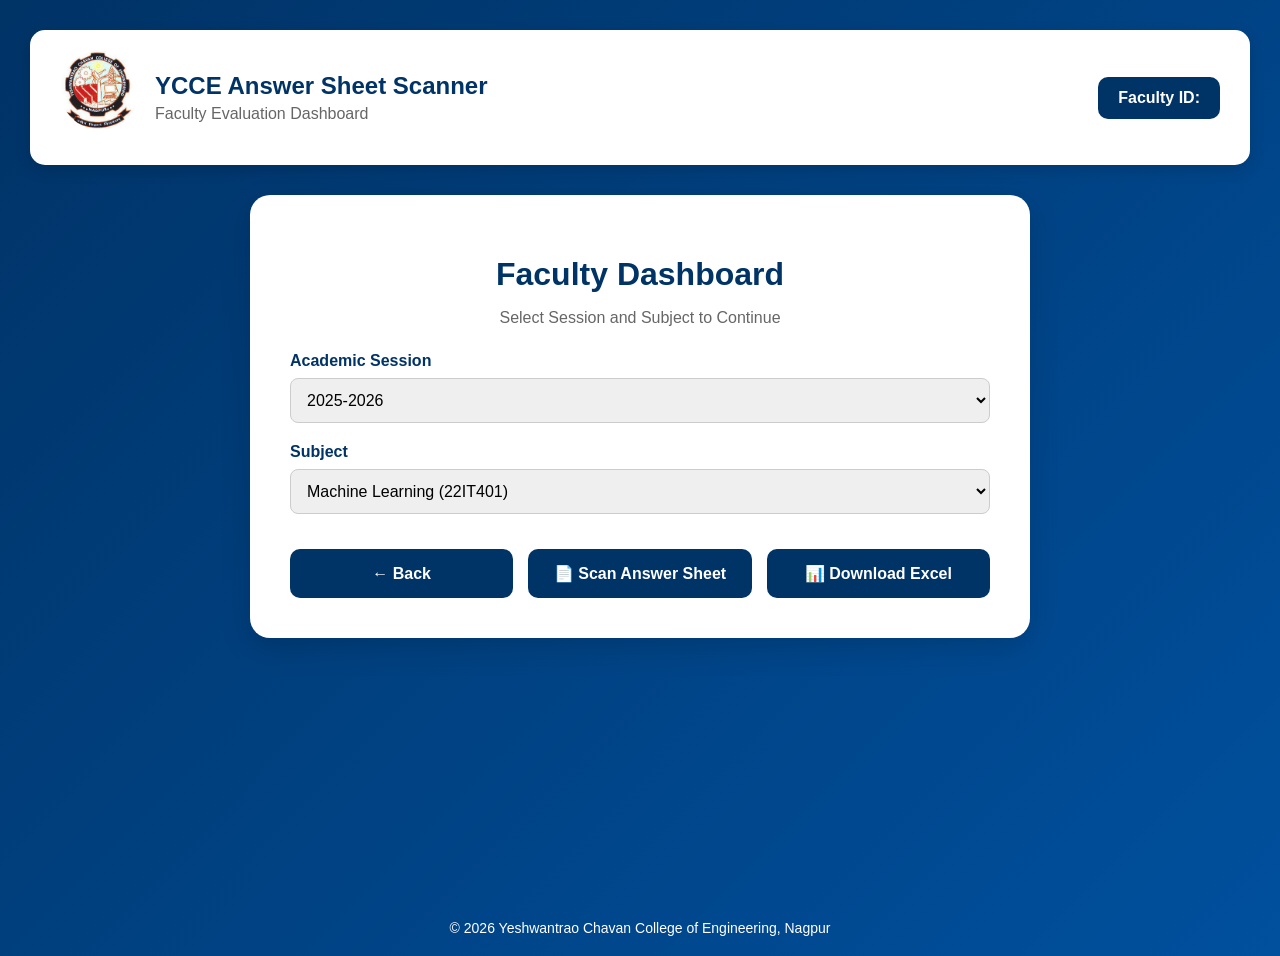
<file: dashboard.html>
<!DOCTYPE html>
<html>
<head>
    <title>Faculty Dashboard</title>
    <link rel="stylesheet" href="css/style.css">
</head>
<body>

<div class="dashboard-container">

    <div class="top-bar">

        <div class="college-info">

            <img
                src="ycce_logo.jfif"
                alt="YCCE Logo"
                class="logo"
            >

            <div>

                <h2>
                    YCCE Answer Sheet Scanner
                </h2>

                <p>
                    Faculty Evaluation Dashboard
                </p>

            </div>

        </div>

        <div class="faculty-box">

            Faculty ID:
            <span id="facultyId"></span>

        </div>

    </div>

    <div class="dashboard-card">

        <h1>
            Faculty Dashboard
        </h1>

        <p class="subtitle">
            Select Session and Subject to Continue
        </p>

        <label>
            Academic Session
        </label>

        <select id="session">

            <option>2025-2026</option>
            <option>2024-2025</option>
            <option>2023-2024</option>
            <option>2022-2023</option>
            <option>2021-2022</option>
            <option>2020-2021</option>
            <option>2019-2020</option>
            <option>2018-2019</option>

        </select>

        <label>
            Subject
        </label>

        <select id="subject">

    <option>
        Machine Learning (22IT401)
    </option>

    <option>
        Operating Systems (22IT402)
    </option>

    <option>
        Computer Networks (22IT403)
    </option>

    <option>
        Database Management Systems (22IT404)
    </option>

    <option>
        Software Engineering (22IT405)
    </option>

    <option>
        Artificial Intelligence (22IT406)
    </option>

    <option>
        Data Mining and Warehousing (22IT407)
    </option>

    <option>
        Cloud Computing (22IT408)
    </option>

    <option>
        Cyber Security (22IT409)
    </option>

    <option>
        Web Technology (22IT410)
    </option>

    <option>
        Mobile Application Development (22IT411)
    </option>

    <option>
        Compiler Design (22IT412)
    </option>

    <option>
        Design and Analysis of Algorithms (22IT413)
    </option>

    <option>
        Object Oriented Programming (22IT414)
    </option>

    <option>
        Data Structures (22IT415)
    </option>

    <option>
        Computer Graphics (22IT416)
    </option>

    <option>
        Internet of Things (22IT417)
    </option>

    <option>
        Blockchain Technology (22IT418)
    </option>

    <option>
        Deep Learning (22IT419)
    </option>

    <option>
        Natural Language Processing (22IT420)
    </option>

</select>

        <div class="button-group">

            <button id="backBtn">
                ← Back
            </button>

            <button id="scanBtn">
                📄 Scan Answer Sheet
            </button>

            <button id="downloadBtn">
                📊 Download Excel
            </button>

        </div>

    </div>

</div>

<footer>

    © 2026 Yeshwantrao Chavan College of Engineering, Nagpur

</footer>

<script src="js/dashboard.js"></script>

</body>
</html>
</file>
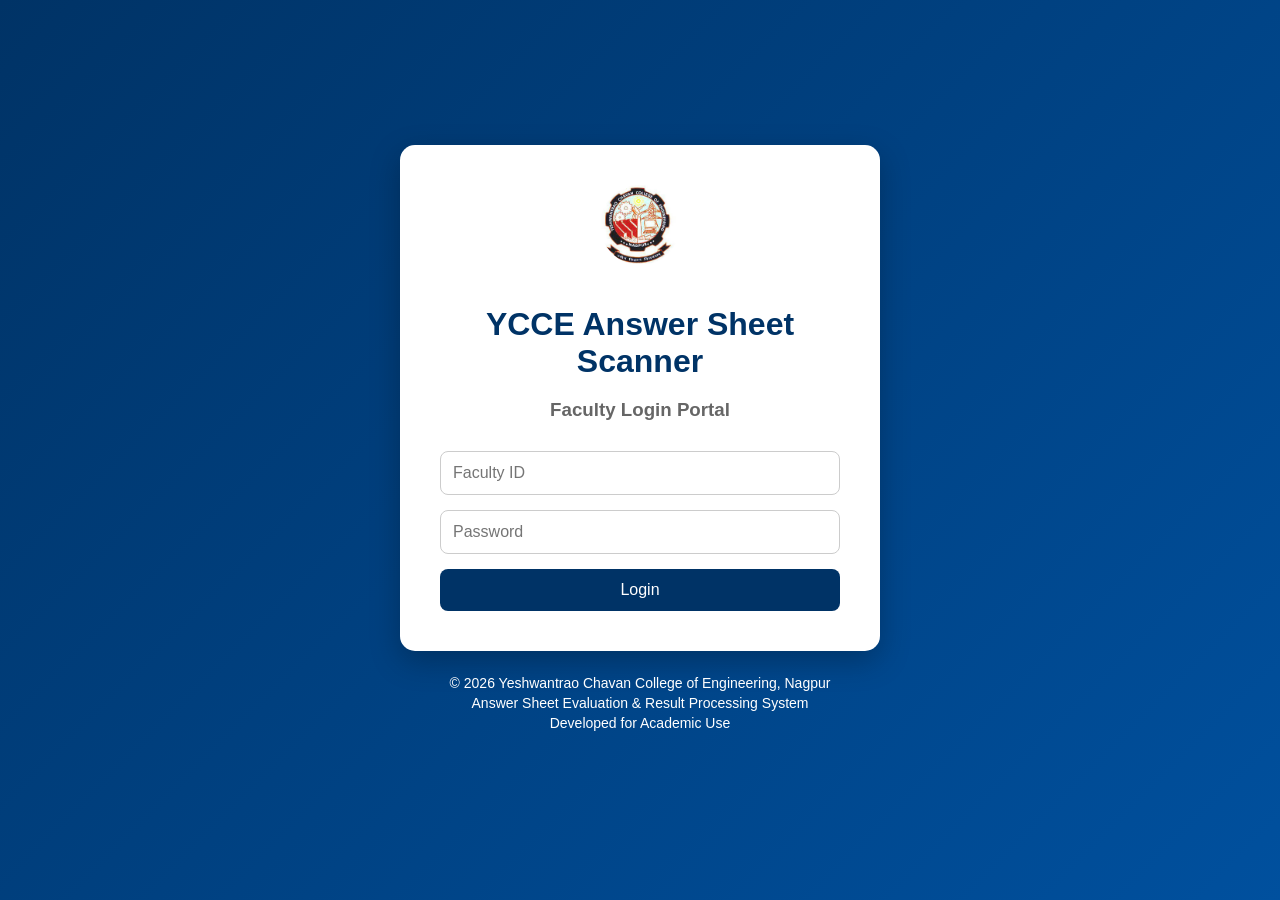
<file: login.html>
<!DOCTYPE html>
<html>
<head>
    <title>YCCE Answer Sheet Scanner</title>
    <link rel="stylesheet" href="css/style.css">
</head>
<body>

<div class="login-container">

    <div class="login-card">

        <img
            src="ycce_logo.jfif"
            alt="YCCE Logo"
            class="logo"
        >

        <h1>
            YCCE Answer Sheet Scanner
        </h1>

        <h3>
            Faculty Login Portal
        </h3>

        <input
            type="text"
            id="facultyId"
            placeholder="Faculty ID"
        >

        <input
            type="password"
            id="password"
            placeholder="Password"
        >

        <button id="loginBtn">
            Login
        </button>

    </div>

</div>

<footer>

    <p>
        © 2026 Yeshwantrao Chavan College of Engineering, Nagpur
    </p>

    <p>
        Answer Sheet Evaluation & Result Processing System
    </p>

    <p>
        Developed for Academic Use
    </p>

</footer>

<script src="js/login.js"></script>

</body>
</html>
</file>
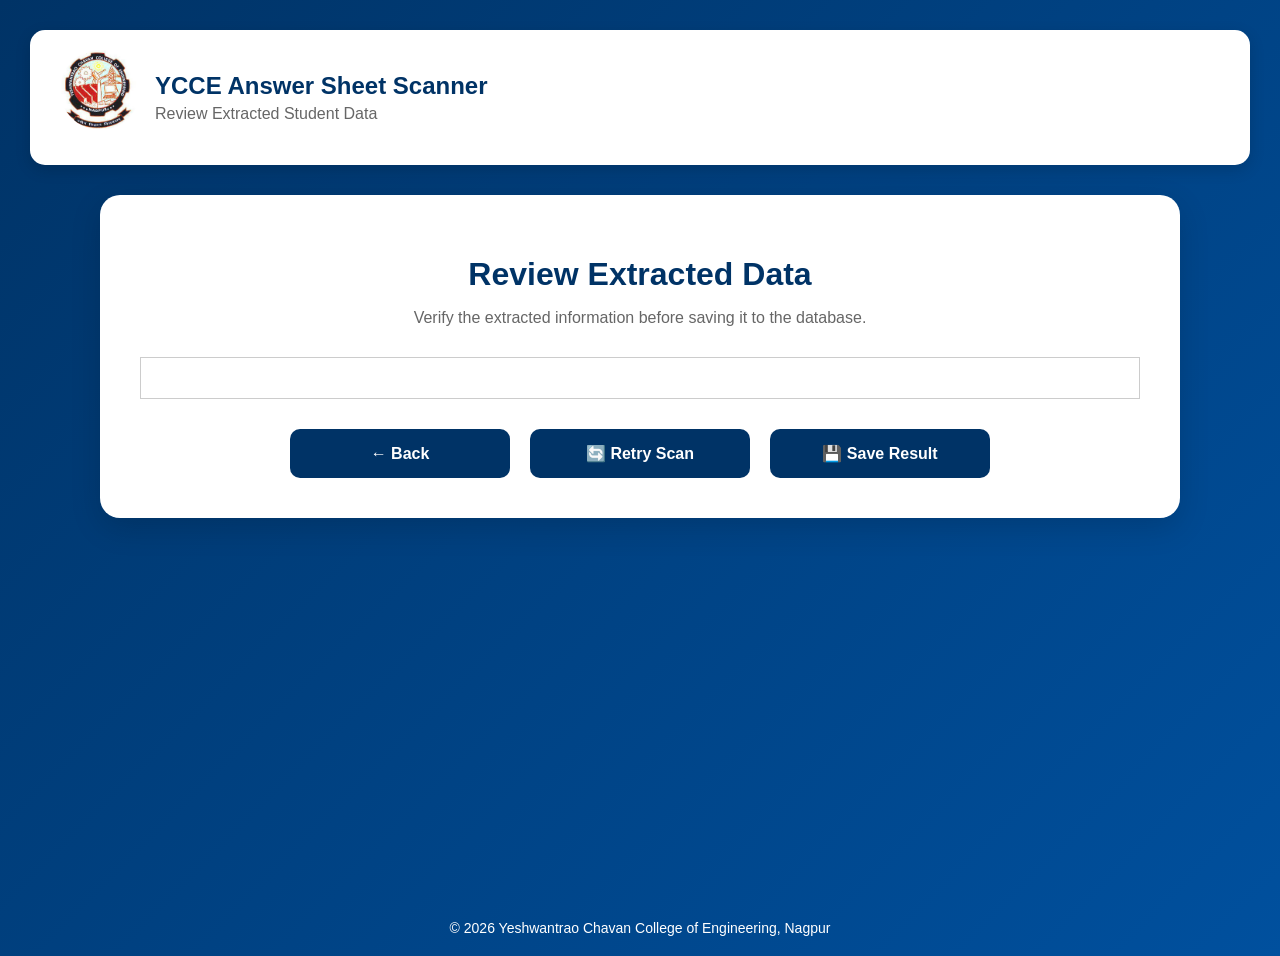
<file: review.html>
<!DOCTYPE html>
<html>
<head>
    <title>Review Extracted Data</title>
    <link rel="stylesheet" href="css/style.css">
</head>
<body>

<div id="loadingOverlay" class="loading-overlay">

    <div class="loader"></div>

    <h2>Processing Answer Sheet...</h2>

    <p>Please wait while marks are being extracted.</p>

</div>

<div class="review-page">

    <div class="top-bar">

        <div class="college-info">

            <img
                src="ycce_logo.jfif"
                alt="YCCE Logo"
                class="logo"
            >

            <div>

                <h2>
                    YCCE Answer Sheet Scanner
                </h2>

                <p>
                    Review Extracted Student Data
                </p>

            </div>

        </div>

    </div>

    <div class="review-card">

        <h1>
            Review Extracted Data
        </h1>

        <p class="subtitle">
            Verify the extracted information before saving it to the database.
        </p>

        <div id="resultContainer"></div>

        <div class="buttons">

            <button id="backBtn">
                ← Back
            </button>


            <button id="retryBtn">
                🔄 Retry Scan
            </button>

            <button id="saveBtn">
                💾 Save Result
            </button>

        </div>

    </div>

</div>

<footer>

    © 2026 Yeshwantrao Chavan College of Engineering, Nagpur

</footer>

<script src="js/review.js"></script>

</body>
</html>
</file>
<file: css/style.css>
body{
    font-family: Arial, sans-serif;
    background:#f5f5f5;
    margin:0;
    padding:0;
}

.container{
    width:80%;
    max-width:900px;
    margin:auto;
    padding:20px;
}

.header{
    display: flex;
    align-items: center;
    gap: 15px;
}

.logo{
    width: 80px;
    height: 80px;
    object-fit: contain;
}

.header h1{
    margin: 0;
}

h1{
    text-align:center;
}

.preview-container{
    width:100%;
    height:500px;
    border:2px solid #333;
    background:white;

    display:flex;
    justify-content:center;
    align-items:center;

    overflow:hidden;
}

.preview-container img{
    width:100%;
    height:100%;
    object-fit:contain;
}

.author{
    font-size: 0.5em;
    font-weight: normal;
}

table{

    width:100%;
    border-collapse:collapse;
    margin-top:20px;

}

th,
td{

    border:1px solid #ddd;
    padding:10px;
    text-align:center;

}

th{

    background:#f2f2f2;

}

.buttons{
    margin-top:20px;

    display:flex;
    gap:15px;
    justify-content:center;
}

button{
    padding:12px 25px;
    font-size:16px;
    cursor:pointer;
}

#resultContainer{
    background:white;
    padding:20px;
    border:1px solid #ccc;
    margin-bottom:20px;
}

.field{
    margin-bottom:10px;
}

body{
    margin:0;
    padding:0;
    font-family:Arial, sans-serif;

    background:linear-gradient(
        135deg,
        #003366,
        #00509e
    );

    min-height:100vh;

    display:flex;
    flex-direction:column;

    justify-content:center;
    align-items:center;
}

.login-container{
    width:100%;
    display:flex;
    justify-content:center;
    align-items:center;
}

.login-card{

    width:400px;

    background:white;

    padding:40px;

    border-radius:15px;

    box-shadow:
    0 10px 30px rgba(0,0,0,0.25);

    text-align:center;
}

.logo{

    width:110px;
    height:110px;

    object-fit:cover;

    margin-bottom:15px;
}

.login-card h1{

    color:#003366;
    margin-bottom:10px;
}

.login-card h3{

    color:#666;
    margin-bottom:30px;
}

.login-card input{

    width:100%;

    padding:12px;

    margin-bottom:15px;

    border:1px solid #ccc;

    border-radius:8px;

    font-size:16px;

    box-sizing:border-box;
}

.login-card button{

    width:100%;

    padding:12px;

    border:none;

    border-radius:8px;

    background:#003366;

    color:white;

    font-size:16px;

    cursor:pointer;

    transition:0.3s;
}

.login-card button:hover{

    background:#00509e;
}

footer{

    margin-top:25px;

    color:white;

    text-align:center;

    font-size:14px;
}

footer p{

    margin:4px;
}

.dashboard-container{

    width:100%;
    min-height:100vh;

    padding:30px;

    box-sizing:border-box;
}

.top-bar{

    background:white;

    border-radius:15px;

    padding:20px 30px;

    display:flex;

    justify-content:space-between;

    align-items:center;

    box-shadow:0 5px 15px rgba(0,0,0,0.15);

    margin-bottom:30px;
}

.college-info{

    display:flex;

    align-items:center;

    gap:15px;
}

.logo{

    width:80px;
    height:80px;

    border-radius:50%;
}

.college-info h2{

    margin:0;
    color:#003366;
}

.college-info p{

    margin:5px 0 0 0;
    color:#666;
}

.faculty-box{

    background:#003366;

    color:white;

    padding:12px 20px;

    border-radius:10px;

    font-weight:bold;
}

.dashboard-card{

    max-width:700px;

    margin:auto;

    background:white;

    padding:40px;

    border-radius:20px;

    box-shadow:0 10px 30px rgba(0,0,0,0.15);
}

.dashboard-card h1{

    text-align:center;

    color:#003366;

    margin-bottom:10px;
}

.subtitle{

    text-align:center;

    color:#666;

    margin-bottom:30px;
}

.dashboard-card label{

    display:block;

    margin-top:20px;

    margin-bottom:8px;

    font-weight:bold;

    color:#003366;
}

.dashboard-card select{

    width:100%;

    padding:12px;

    border-radius:8px;

    border:1px solid #ccc;

    font-size:16px;
}

.button-group{

    margin-top:35px;

    display:flex;

    gap:15px;
}

.button-group button{

    flex:1;

    padding:15px;

    border:none;

    border-radius:10px;

    font-size:16px;

    font-weight:bold;

    cursor:pointer;

    background:#003366;

    color:white;

    transition:0.3s;
}

.button-group button:hover{

    background:#00509e;
}

footer{

    text-align:center;

    color:white;

    margin-top:20px;

    padding-bottom:20px;
}
.scanner-page{

    width:100%;
    min-height:100vh;

    padding:30px;

    box-sizing:border-box;
}

.scanner-card{

    max-width:900px;

    margin:30px auto;

    background:white;

    padding:40px;

    border-radius:20px;

    box-shadow:
    0 10px 30px rgba(0,0,0,0.15);
}

.scanner-card h1{

    text-align:center;

    color:#003366;

    margin-bottom:10px;
}

.subtitle{

    text-align:center;

    color:#666;

    margin-bottom:25px;
}

.preview-container{

    width:100%;

    height:500px;

    border:3px dashed #003366;

    border-radius:15px;

    display:flex;

    justify-content:center;

    align-items:center;

    overflow:hidden;

    background:#f8f9fa;

    margin-bottom:30px;

    position:relative;
}

.preview-container img{

    width:100%;

    height:100%;

    object-fit:contain;
}

.preview-placeholder{

    position:absolute;

    color:#888;

    font-size:18px;
}

.buttons{

    display:flex;

    gap:15px;

    justify-content:center;

    flex-wrap:wrap;
}

.buttons button{

    min-width:220px;

    padding:15px;

    border:none;

    border-radius:10px;

    background:#003366;

    color:white;

    font-size:16px;

    font-weight:bold;

    cursor:pointer;

    transition:0.3s;
}

.buttons button:hover{

    background:#00509e;

    transform:translateY(-2px);
}

.review-page{

    width:100%;
    min-height:100vh;

    padding:30px;

    box-sizing:border-box;
}

.review-card{

    max-width:1000px;

    margin:30px auto;

    background:white;

    padding:40px;

    border-radius:20px;

    box-shadow:
    0 10px 30px rgba(0,0,0,0.15);
}

.review-card h1{

    text-align:center;

    color:#003366;

    margin-bottom:10px;
}

.review-card .subtitle{

    text-align:center;

    color:#666;

    margin-bottom:30px;
}

#resultContainer{

    display:grid;

    grid-template-columns:
    repeat(auto-fit,minmax(280px,1fr));

    gap:15px;

    margin-bottom:30px;
}

.field{

    background:#f8f9fa;

    border-left:5px solid #003366;

    padding:15px;

    border-radius:10px;

    font-size:15px;

    box-shadow:
    0 2px 5px rgba(0,0,0,0.08);
}

.field strong{

    color:#003366;

    display:block;

    margin-bottom:5px;
}

.buttons{

    display:flex;

    justify-content:center;

    gap:20px;

    flex-wrap:wrap;
}

.buttons button{

    min-width:220px;

    padding:15px;

    border:none;

    border-radius:10px;

    background:#003366;

    color:white;

    font-size:16px;

    font-weight:bold;

    cursor:pointer;

    transition:0.3s;
}

.buttons button:hover{

    background:#00509e;

    transform:translateY(-2px);
}
.reviewTable,
.marksTable{

    width:100%;

    border-collapse:collapse;

    margin-bottom:25px;
}

.reviewTable th,
.reviewTable td,
.marksTable th,
.marksTable td{

    border:1px solid #ddd;

    padding:12px;

    text-align:center;
}

.reviewTable th,
.marksTable th{

    background:#003366;

    color:white;
}

.marksTable tr:nth-child(even){

    background:#f5f5f5;
}

.loading-overlay{

    display:none;

    position:fixed;

    top:0;
    left:0;

    width:100%;
    height:100%;

    background:rgba(0,0,0,0.7);

    z-index:9999;

    justify-content:center;
    align-items:center;

    flex-direction:column;

    color:white;
}

.loader{

    width:70px;
    height:70px;

    border:8px solid #ddd;
    border-top:8px solid #003366;

    border-radius:50%;

    animation:spin 1s linear infinite;

    margin-bottom:20px;
}

@keyframes spin{

    0%{
        transform:rotate(0deg);
    }

    100%{
        transform:rotate(360deg);
    }
}
</file>
